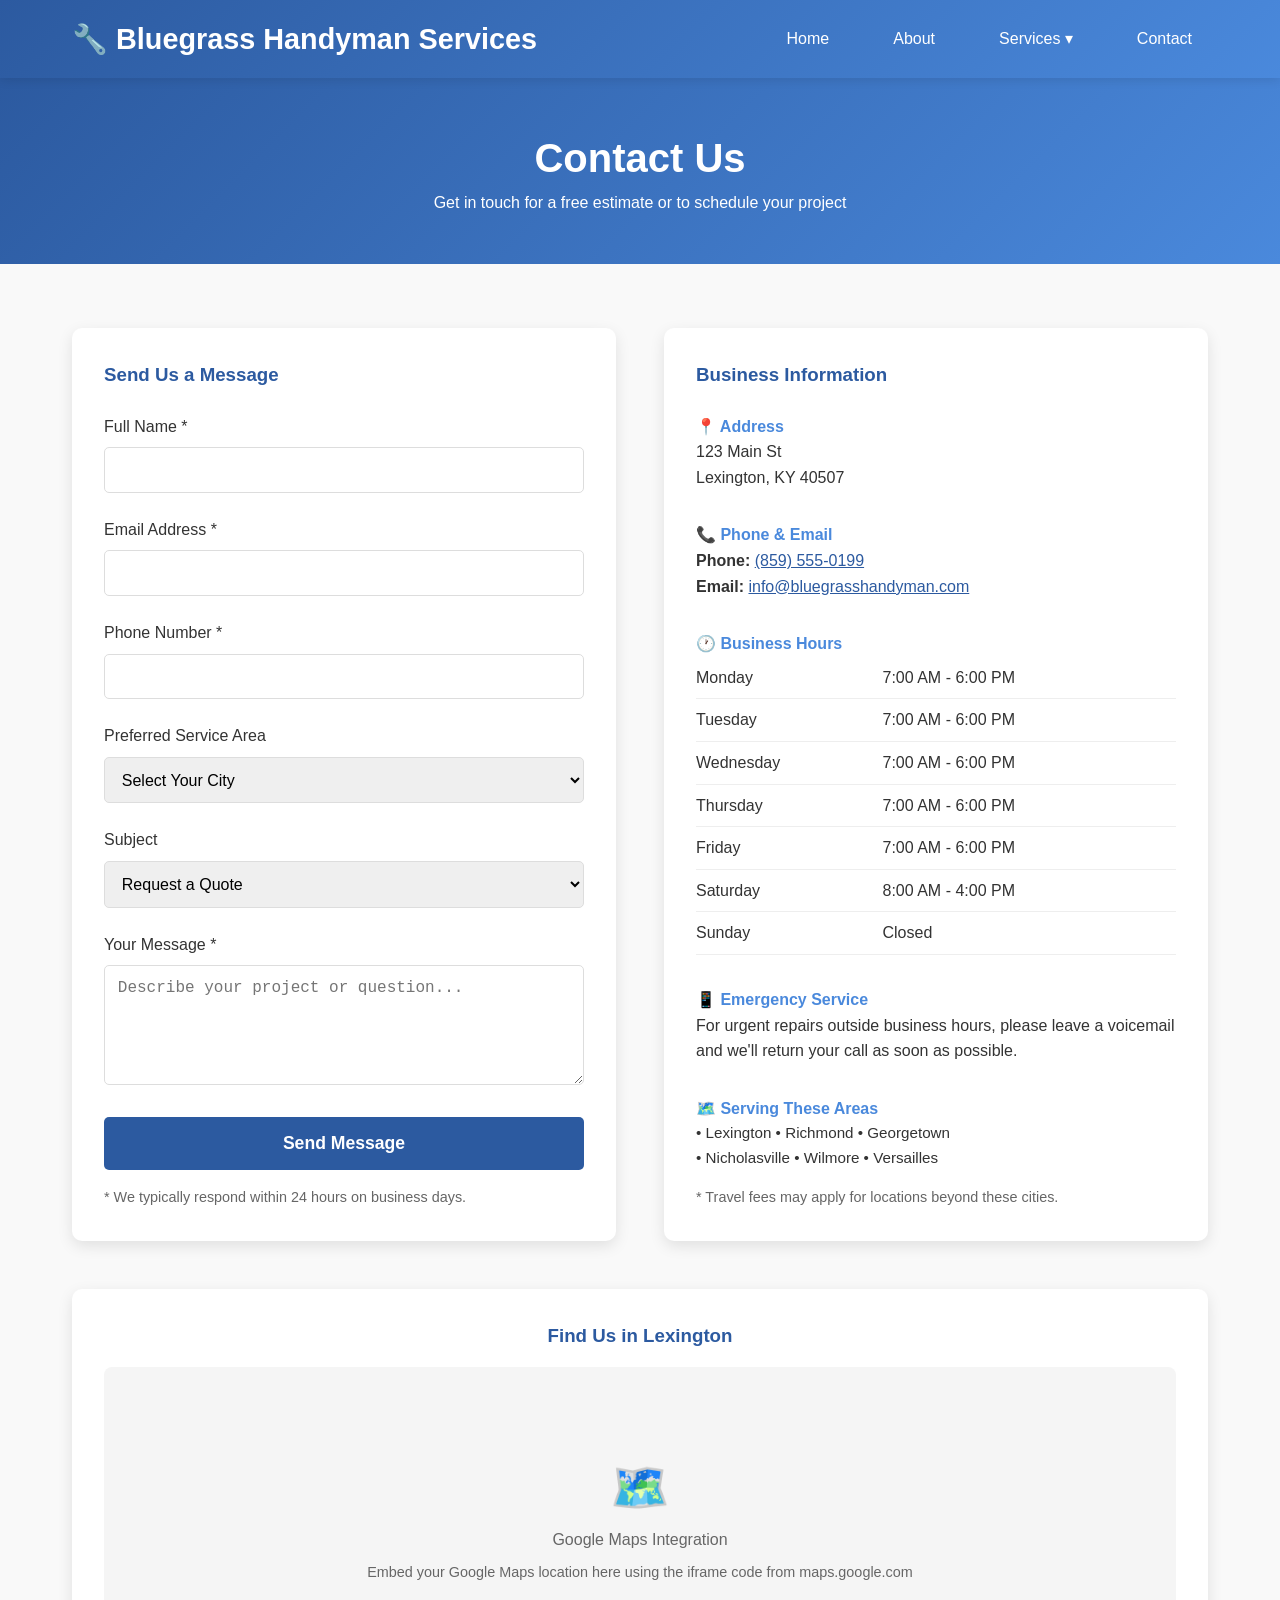
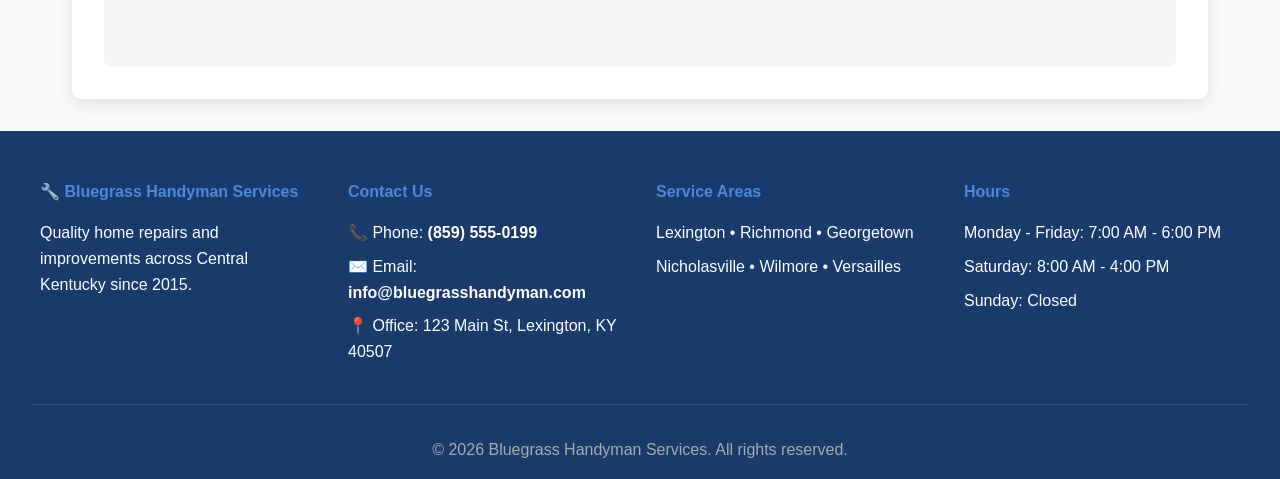
<file: contact.html>
<!DOCTYPE html>
<html lang="en">
<head>
    <meta charset="UTF-8">
    <meta name="viewport" content="width=device-width, initial-scale=1.0">
    <title>Contact Us | Bluegrass Handyman Services</title>
    <link rel="stylesheet" href="styles.css">
</head>
<body>
    <!-- Header -->
    <header>
        <div class="header-container">
            <div class="logo">
                <h1>🔧 Bluegrass Handyman Services</h1>
            </div>
            <nav>
                <ul class="nav-menu">
                    <li><a href="index.html">Home</a></li>
                    <li><a href="about.html">About</a></li>
                    <li class="dropdown">
                        <a href="services.html">Services ▾</a>
                        <div class="dropdown-content">
                            <a href="services.html#drywall">Drywall Repair</a>
                            <a href="services.html#painting">Painting</a>
                            <a href="services.html#flooring">Flooring Installation</a>
                            <a href="services.html#deck">Deck & Fence</a>
                            <a href="services.html#fixtures">Light Fixtures</a>
                            <a href="services.html#plumbing">Minor Plumbing</a>
                            <a href="services.html#assembly">Furniture Assembly</a>
                            <a href="services.html#mounting">TV & Picture Mounting</a>
                            <a href="services.html#trim">Trim & Molding</a>
                            <a href="services.html#door">Door Repair</a>
                            <a href="services.html#cabinet">Cabinet Installation</a>
                            <a href="services.html#gutter">Gutter Cleaning</a>
                            <a href="services.html#pressure">Pressure Washing</a>
                            <a href="services.html#minor">Electrical Minor Work</a>
                        </div>
                    </li>
                    <li><a href="contact.html">Contact</a></li>
                </ul>
            </nav>
        </div>
    </header>

    <!-- Page Header -->
    <section class="page-header">
        <h2>Contact Us</h2>
        <p>Get in touch for a free estimate or to schedule your project</p>
    </section>

    <!-- Contact Content -->
    <section class="content-section">
        <div class="contact-page-grid">
            <!-- Contact Form -->
            <div class="contact-form-section">
                <h3 style="color: #2c5aa0; margin-bottom: 1.5rem;">Send Us a Message</h3>
                <form action="mailto:info@bluegrasshandyman.com" method="post" enctype="text/plain">
                    <div class="form-group">
                        <label for="name">Full Name *</label>
                        <input type="text" id="name" name="name" required>
                    </div>
                    <div class="form-group">
                        <label for="email">Email Address *</label>
                        <input type="email" id="email" name="email" required>
                    </div>
                    <div class="form-group">
                        <label for="phone">Phone Number *</label>
                        <input type="tel" id="phone" name="phone" required>
                    </div>
                    <div class="form-group">
                        <label for="city">Preferred Service Area</label>
                        <select id="city" name="city">
                            <option value="">Select Your City</option>
                            <option value="Lexington">Lexington</option>
                            <option value="Richmond">Richmond</option>
                            <option value="Georgetown">Georgetown</option>
                            <option value="Nicholasville">Nicholasville</option>
                            <option value="Wilmore">Wilmore</option>
                            <option value="Versailles">Versailles</option>
                        </select>
                    </div>
                    <div class="form-group">
                        <label for="subject">Subject</label>
                        <select id="subject" name="subject">
                            <option value="Quote Request">Request a Quote</option>
                            <option value="Schedule Service">Schedule Service</option>
                            <option value="Question">General Question</option>
                            <option value="Emergency">Urgent Repair Needed</option>
                        </select>
                    </div>
                    <div class="form-group">
                        <label for="message">Your Message *</label>
                        <textarea id="message" name="message" placeholder="Describe your project or question..." required></textarea>
                    </div>
                    <button type="submit" class="submit-btn">Send Message</button>
                </form>
                <p style="margin-top: 1rem; font-size: 0.9rem; color: #666;">
                    * We typically respond within 24 hours on business days.
                </p>
            </div>

            <!-- Contact Details -->
            <div class="contact-details">
                <h3 style="color: #2c5aa0; margin-bottom: 1.5rem;">Business Information</h3>
                
                <div style="margin-bottom: 2rem;">
                    <h4 style="color: #4a89dc;">📍 Address</h4>
                    <p>123 Main St<br>Lexington, KY 40507</p>
                </div>

                <div style="margin-bottom: 2rem;">
                    <h4 style="color: #4a89dc;">📞 Phone & Email</h4>
                    <p><strong>Phone:</strong> <a href="tel:8595550199" style="color: #2c5aa0;">(859) 555-0199</a></p>
                    <p><strong>Email:</strong> <a href="mailto:info@bluegrasshandyman.com" style="color: #2c5aa0;">info@bluegrasshandyman.com</a></p>
                </div>

                <div style="margin-bottom: 2rem;">
                    <h4 style="color: #4a89dc;">🕐 Business Hours</h4>
                    <div class="business-hours">
                        <table>
                            <tr><td>Monday</td><td>7:00 AM - 6:00 PM</td></tr>
                            <tr><td>Tuesday</td><td>7:00 AM - 6:00 PM</td></tr>
                            <tr><td>Wednesday</td><td>7:00 AM - 6:00 PM</td></tr>
                            <tr><td>Thursday</td><td>7:00 AM - 6:00 PM</td></tr>
                            <tr><td>Friday</td><td>7:00 AM - 6:00 PM</td></tr>
                            <tr><td>Saturday</td><td>8:00 AM - 4:00 PM</td></tr>
                            <tr><td>Sunday</td><td>Closed</td></tr>
                        </table>
                    </div>
                </div>

                <div style="margin-bottom: 2rem;">
                    <h4 style="color: #4a89dc;">📱 Emergency Service</h4>
                    <p>For urgent repairs outside business hours, please leave a voicemail and we'll return your call as soon as possible.</p>
                </div>

                <div>
                    <h4 style="color: #4a89dc;">🗺️ Serving These Areas</h4>
                    <p style="font-size: 0.95rem;">
                        • Lexington • Richmond • Georgetown<br>
                        • Nicholasville • Wilmore • Versailles
                    </p>
                    <p style="margin-top: 1rem; font-size: 0.9rem; color: #666;">
                        * Travel fees may apply for locations beyond these cities.
                    </p>
                </div>
            </div>
        </div>

        <!-- Map Placeholder -->
        <div style="margin-top: 3rem; background: white; padding: 2rem; border-radius: 10px; box-shadow: 0 5px 15px rgba(0,0,0,0.1);">
            <h3 style="color: #2c5aa0; margin-bottom: 1rem; text-align: center;">Find Us in Lexington</h3>
            <div style="background: #f5f5f5; height: 300px; border-radius: 8px; display: flex; align-items: center; justify-content: center; color: #666;">
                <div style="text-align: center;">
                    <p style="font-size: 3rem;">🗺️</p>
                    <p>Google Maps Integration</p>
                    <p style="font-size: 0.9rem; margin-top: 0.5rem;">Embed your Google Maps location here using the iframe code from maps.google.com</p>
                </div>
            </div>
        </div>
    </section>

    <!-- Footer -->
    <footer>
        <div class="footer-container">
            <div class="footer-section">
                <h4>🔧 Bluegrass Handyman Services</h4>
                <p>Quality home repairs and improvements across Central Kentucky since 2015.</p>
            </div>
            <div class="footer-section">
                <h4>Contact Us</h4>
                <ul class="contact-info">
                    <li>📞 Phone: <strong>(859) 555-0199</strong></li>
                    <li>✉️ Email: <strong>info@bluegrasshandyman.com</strong></li>
                    <li>📍 Office: 123 Main St, Lexington, KY 40507</li>
                </ul>
            </div>
            <div class="footer-section">
                <h4>Service Areas</h4>
                <ul class="contact-info">
                    <li>Lexington • Richmond • Georgetown</li>
                    <li>Nicholasville • Wilmore • Versailles</li>
                </ul>
            </div>
            <div class="footer-section">
                <h4>Hours</h4>
                <ul class="contact-info">
                    <li>Monday - Friday: 7:00 AM - 6:00 PM</li>
                    <li>Saturday: 8:00 AM - 4:00 PM</li>
                    <li>Sunday: Closed</li>
                </ul>
            </div>
        </div>
        <div class="footer-bottom">
            <p>&copy; 2026 Bluegrass Handyman Services. All rights reserved.</p>
        </div>
    </footer>
</body>
</html>
</file>
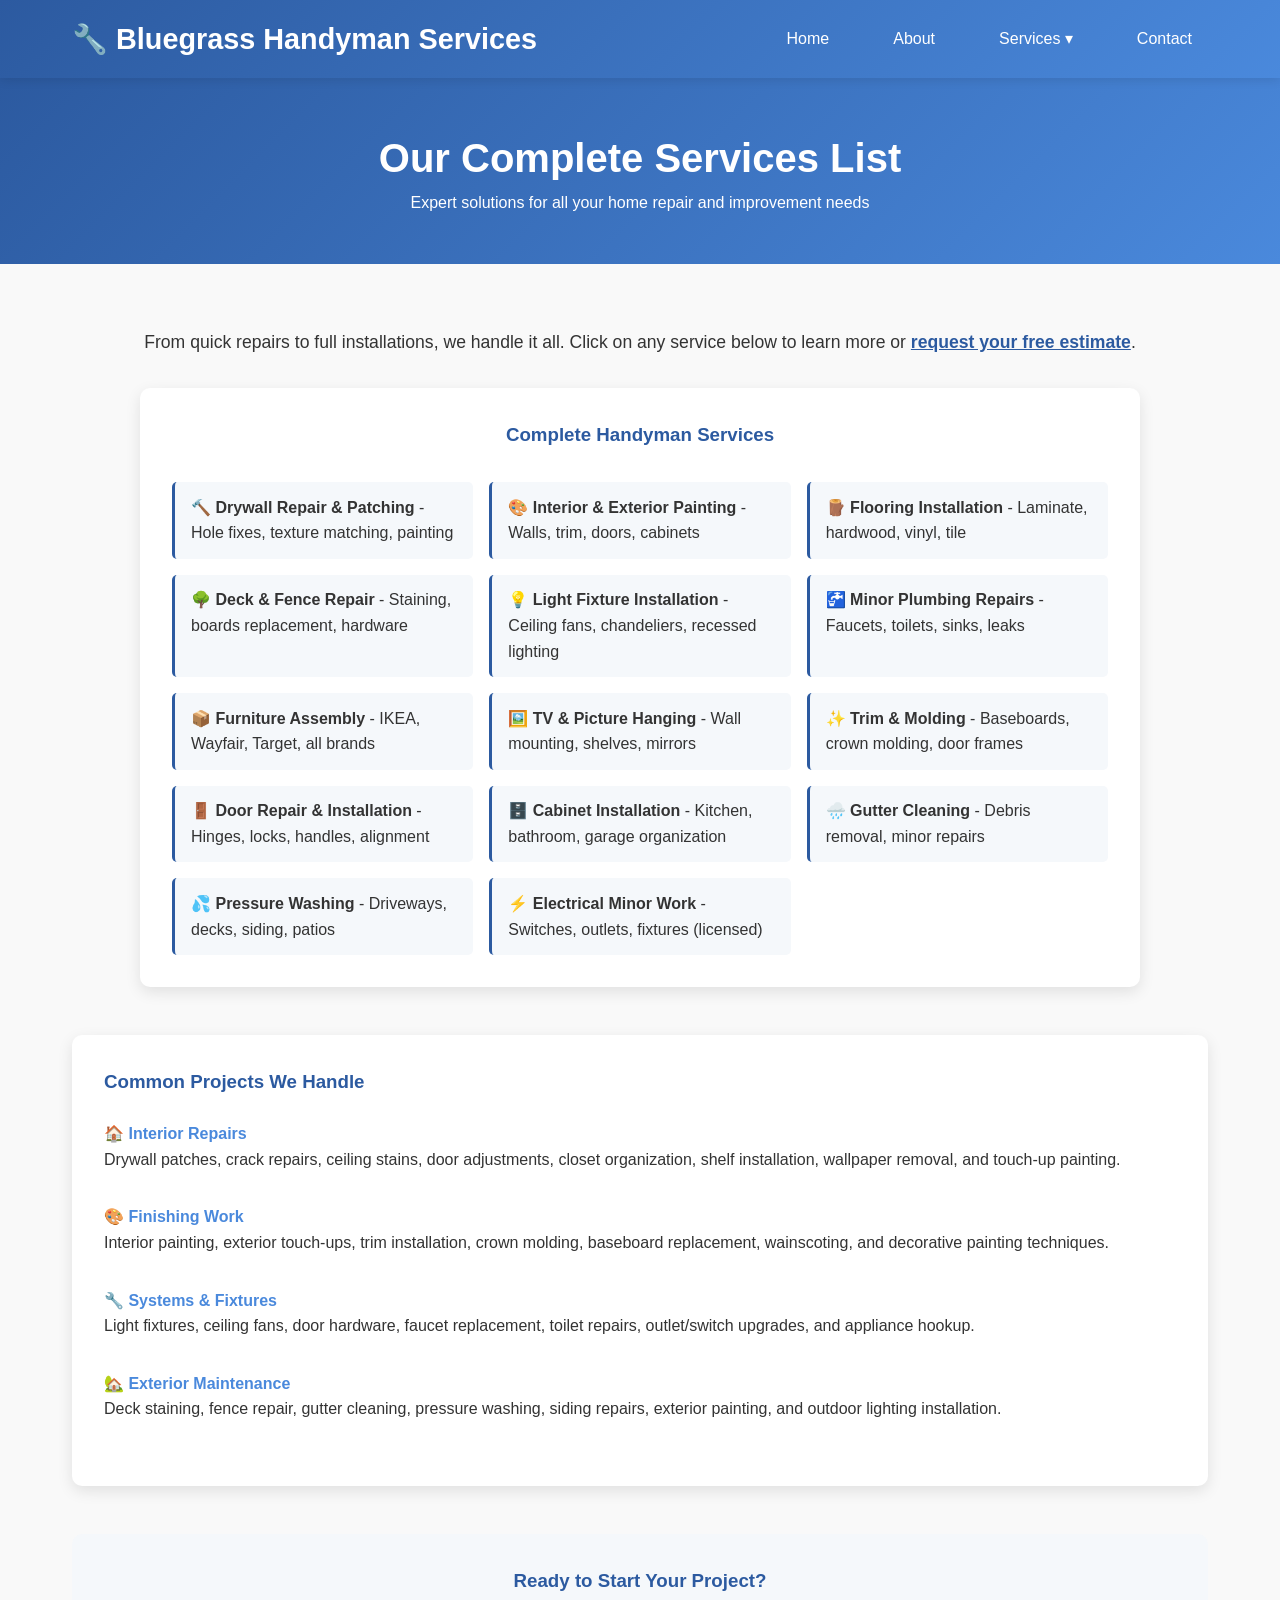
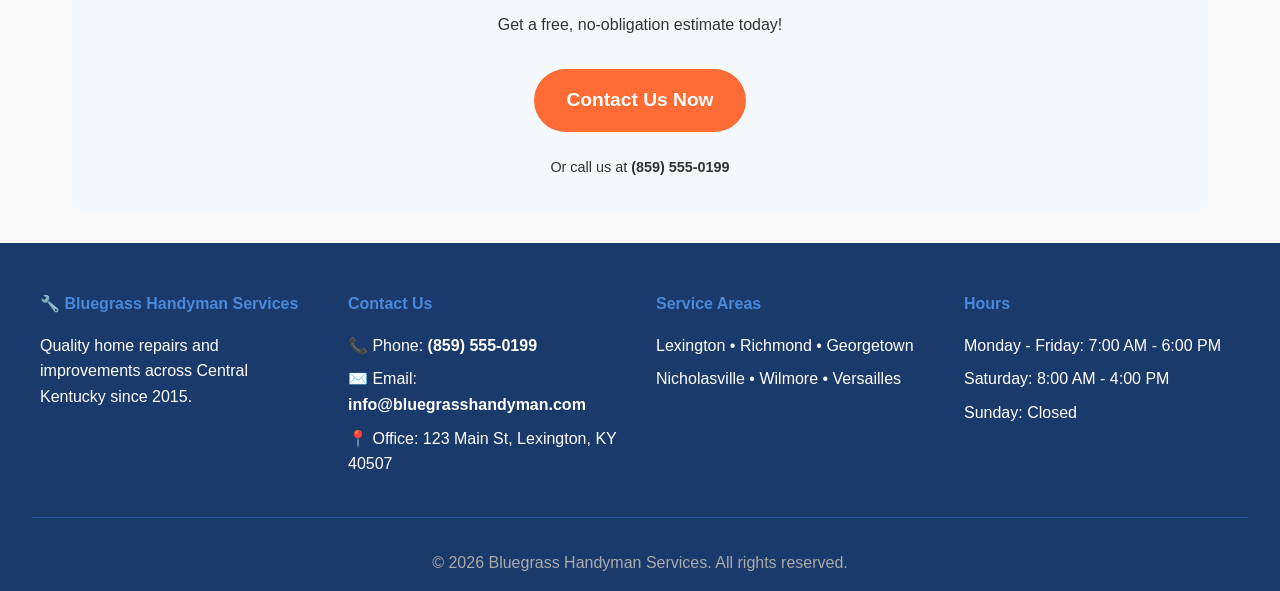
<file: services.html>
<!DOCTYPE html>
<html lang="en">
<head>
    <meta charset="UTF-8">
    <meta name="viewport" content="width=device-width, initial-scale=1.0">
    <title>Our Services | Bluegrass Handyman Services</title>
    <link rel="stylesheet" href="styles.css">
</head>
<body>
    <!-- Header -->
    <header>
        <div class="header-container">
            <div class="logo">
                <h1>🔧 Bluegrass Handyman Services</h1>
            </div>
            <nav>
                <ul class="nav-menu">
                    <li><a href="index.html">Home</a></li>
                    <li><a href="about.html">About</a></li>
                    <li class="dropdown">
                        <a href="services.html">Services ▾</a>
                        <div class="dropdown-content">
                            <a href="services.html#drywall">Drywall Repair</a>
                            <a href="services.html#painting">Painting</a>
                            <a href="services.html#flooring">Flooring Installation</a>
                            <a href="services.html#deck">Deck & Fence</a>
                            <a href="services.html#fixtures">Light Fixtures</a>
                            <a href="services.html#plumbing">Minor Plumbing</a>
                            <a href="services.html#assembly">Furniture Assembly</a>
                            <a href="services.html#mounting">TV & Picture Mounting</a>
                            <a href="services.html#trim">Trim & Molding</a>
                            <a href="services.html#door">Door Repair</a>
                            <a href="services.html#cabinet">Cabinet Installation</a>
                            <a href="services.html#gutter">Gutter Cleaning</a>
                            <a href="services.html#pressure">Pressure Washing</a>
                            <a href="services.html#minor">Electrical Minor Work</a>
                        </div>
                    </li>
                    <li><a href="contact.html">Contact</a></li>
                </ul>
            </nav>
        </div>
    </header>

    <!-- Page Header -->
    <section class="page-header">
        <h2>Our Complete Services List</h2>
        <p>Expert solutions for all your home repair and improvement needs</p>
    </section>

    <!-- Services Content -->
    <section class="content-section">
        <p style="text-align: center; margin-bottom: 2rem; font-size: 1.1rem;">
            From quick repairs to full installations, we handle it all. Click on any service below to learn more or 
            <a href="#free-estimate" style="color: #2c5aa0; font-weight: bold;">request your free estimate</a>.
        </p>

        <div class="services-dropdown-list">
            <h3 style="text-align: center; color: #2c5aa0; margin-bottom: 2rem;">Complete Handyman Services</h3>
            <ul>
                <li id="drywall">🔨 <strong>Drywall Repair & Patching</strong> - Hole fixes, texture matching, painting</li>
                <li id="painting">🎨 <strong>Interior & Exterior Painting</strong> - Walls, trim, doors, cabinets</li>
                <li id="flooring">🪵 <strong>Flooring Installation</strong> - Laminate, hardwood, vinyl, tile</li>
                <li id="deck">🌳 <strong>Deck & Fence Repair</strong> - Staining, boards replacement, hardware</li>
                <li id="fixtures">💡 <strong>Light Fixture Installation</strong> - Ceiling fans, chandeliers, recessed lighting</li>
                <li id="plumbing">🚰 <strong>Minor Plumbing Repairs</strong> - Faucets, toilets, sinks, leaks</li>
                <li id="assembly">📦 <strong>Furniture Assembly</strong> - IKEA, Wayfair, Target, all brands</li>
                <li id="mounting">🖼️ <strong>TV & Picture Hanging</strong> - Wall mounting, shelves, mirrors</li>
                <li id="trim">✨ <strong>Trim & Molding</strong> - Baseboards, crown molding, door frames</li>
                <li id="door">🚪 <strong>Door Repair & Installation</strong> - Hinges, locks, handles, alignment</li>
                <li id="cabinet">🗄️ <strong>Cabinet Installation</strong> - Kitchen, bathroom, garage organization</li>
                <li id="gutter">🌧️ <strong>Gutter Cleaning</strong> - Debris removal, minor repairs</li>
                <li id="pressure">💦 <strong>Pressure Washing</strong> - Driveways, decks, siding, patios</li>
                <li id="minor">⚡ <strong>Electrical Minor Work</strong> - Switches, outlets, fixtures (licensed)</li>
            </ul>
        </div>

        <!-- Detailed Service Descriptions -->
        <div style="background: white; padding: 2rem; border-radius: 10px; box-shadow: 0 5px 15px rgba(0,0,0,0.1); margin-top: 3rem;">
            <h3 style="color: #2c5aa0; margin-bottom: 1.5rem;">Common Projects We Handle</h3>
            
            <div style="margin-bottom: 2rem;">
                <h4 style="color: #4a89dc;">🏠 Interior Repairs</h4>
                <p>Drywall patches, crack repairs, ceiling stains, door adjustments, closet organization, shelf installation, wallpaper removal, and touch-up painting.</p>
            </div>

            <div style="margin-bottom: 2rem;">
                <h4 style="color: #4a89dc;">🎨 Finishing Work</h4>
                <p>Interior painting, exterior touch-ups, trim installation, crown molding, baseboard replacement, wainscoting, and decorative painting techniques.</p>
            </div>

            <div style="margin-bottom: 2rem;">
                <h4 style="color: #4a89dc;">🔧 Systems & Fixtures</h4>
                <p>Light fixtures, ceiling fans, door hardware, faucet replacement, toilet repairs, outlet/switch upgrades, and appliance hookup.</p>
            </div>

            <div style="margin-bottom: 2rem;">
                <h4 style="color: #4a89dc;">🏡 Exterior Maintenance</h4>
                <p>Deck staining, fence repair, gutter cleaning, pressure washing, siding repairs, exterior painting, and outdoor lighting installation.</p>
            </div>
        </div>

        <!-- Call to Action -->
        <div style="text-align: center; margin-top: 3rem; padding: 2rem; background: #f5f8fb; border-radius: 10px;">
            <h3 style="color: #2c5aa0; margin-bottom: 1rem;">Ready to Start Your Project?</h3>
            <p style="margin-bottom: 2rem;">Get a free, no-obligation estimate today!</p>
            <a href="contact.html" class="cta-button">Contact Us Now</a>
            <p style="margin-top: 1.5rem; font-size: 0.9rem;">Or call us at <strong>(859) 555-0199</strong></p>
        </div>
    </section>

    <!-- Footer -->
    <footer>
        <div class="footer-container">
            <div class="footer-section">
                <h4>🔧 Bluegrass Handyman Services</h4>
                <p>Quality home repairs and improvements across Central Kentucky since 2015.</p>
            </div>
            <div class="footer-section">
                <h4>Contact Us</h4>
                <ul class="contact-info">
                    <li>📞 Phone: <strong>(859) 555-0199</strong></li>
                    <li>✉️ Email: <strong>info@bluegrasshandyman.com</strong></li>
                    <li>📍 Office: 123 Main St, Lexington, KY 40507</li>
                </ul>
            </div>
            <div class="footer-section">
                <h4>Service Areas</h4>
                <ul class="contact-info">
                    <li>Lexington • Richmond • Georgetown</li>
                    <li>Nicholasville • Wilmore • Versailles</li>
                </ul>
            </div>
            <div class="footer-section">
                <h4>Hours</h4>
                <ul class="contact-info">
                    <li>Monday - Friday: 7:00 AM - 6:00 PM</li>
                    <li>Saturday: 8:00 AM - 4:00 PM</li>
                    <li>Sunday: Closed</li>
                </ul>
            </div>
        </div>
        <div class="footer-bottom">
            <p>&copy; 2026 Bluegrass Handyman Services. All rights reserved.</p>
        </div>
    </footer>
</body>
</html>
</file>
<file: styles.css>
/* Bluegrass Handyman Services - Main Stylesheet */

* {
    margin: 0;
    padding: 0;
    box-sizing: border-box;
}

body {
    font-family: 'Segoe UI', Tahoma, Geneva, Verdana, sans-serif;
    line-height: 1.6;
    color: #333;
    background-color: #f9f9f9;
}

/* Header & Navigation */
header {
    background: linear-gradient(135deg, #2c5aa0 0%, #4a89dc 100%);
    color: white;
    padding: 1rem 0;
    position: sticky;
    top: 0;
    z-index: 1000;
    box-shadow: 0 2px 10px rgba(0,0,0,0.1);
}

.header-container {
    max-width: 1200px;
    margin: 0 auto;
    display: flex;
    justify-content: space-between;
    align-items: center;
    padding: 0 2rem;
}

.logo h1 {
    font-size: 1.8rem;
    font-weight: bold;
}

.nav-menu {
    list-style: none;
    display: flex;
    gap: 2rem;
}

.nav-menu li {
    position: relative;
}

.nav-menu a {
    color: white;
    text-decoration: none;
    font-weight: 500;
    padding: 0.5rem 1rem;
    transition: background 0.3s;
    border-radius: 5px;
}

.nav-menu a:hover {
    background: rgba(255,255,255,0.2);
}

/* Dropdown Menu */
.dropdown-content {
    display: none;
    position: absolute;
    background: white;
    min-width: 250px;
    box-shadow: 0 8px 16px rgba(0,0,0,0.2);
    z-index: 1;
    border-radius: 5px;
    top: 100%;
    left: 0;
    overflow-y: auto;
    max-height: 400px;
}

.dropdown:hover .dropdown-content {
    display: block;
}

.dropdown-content a {
    color: #333;
    padding: 12px 16px;
    display: block;
    border-bottom: 1px solid #eee;
}

.dropdown-content a:hover {
    background: #f5f5f5;
    color: #2c5aa0;
}

.dropdown-content:last-child a {
    border-bottom: none;
}

/* Hero Section */
.hero {
    background: linear-gradient(rgba(44, 90, 160, 0.8), rgba(74, 137, 220, 0.8)), url('hero-bg.jpg');
    background-size: cover;
    background-position: center;
    color: white;
    text-align: center;
    padding: 5rem 2rem;
    position: relative;
}

.hero h2 {
    font-size: 3rem;
    margin-bottom: 1rem;
}

.hero p {
    font-size: 1.3rem;
    margin-bottom: 2rem;
}

.cta-button {
    display: inline-block;
    background: #ff6b35;
    color: white;
    padding: 1rem 2rem;
    text-decoration: none;
    border-radius: 50px;
    font-size: 1.2rem;
    font-weight: bold;
    transition: transform 0.3s, box-shadow 0.3s;
    border: none;
    cursor: pointer;
}

.cta-button:hover {
    transform: translateY(-3px);
    box-shadow: 0 10px 20px rgba(0,0,0,0.2);
}

/* Service Area Section */
.service-area {
    background: #e8f4fc;
    padding: 3rem 2rem;
    text-align: center;
}

.service-area h3 {
    color: #2c5aa0;
    margin-bottom: 1.5rem;
}

.cities-grid {
    display: grid;
    grid-template-columns: repeat(auto-fit, minmax(200px, 1fr));
    gap: 1rem;
    max-width: 1000px;
    margin: 2rem auto 0;
}

.city-badge {
    background: white;
    padding: 1rem;
    border-radius: 8px;
    box-shadow: 0 2px 5px rgba(0,0,0,0.1);
    font-weight: 500;
}

/* Free Estimate Form */
.free-estimate-section {
    padding: 4rem 2rem;
    background: white;
}

.section-title {
    text-align: center;
    color: #2c5aa0;
    font-size: 2.5rem;
    margin-bottom: 2rem;
}

.form-container {
    max-width: 600px;
    margin: 0 auto;
    background: #f9f9f9;
    padding: 2rem;
    border-radius: 10px;
    box-shadow: 0 5px 15px rgba(0,0,0,0.1);
}

.form-group {
    margin-bottom: 1.5rem;
}

.form-group label {
    display: block;
    margin-bottom: 0.5rem;
    font-weight: 500;
    color: #333;
}

.form-group input,
.form-group select,
.form-group textarea {
    width: 100%;
    padding: 0.8rem;
    border: 1px solid #ddd;
    border-radius: 5px;
    font-size: 1rem;
}

.form-group textarea {
    resize: vertical;
    min-height: 120px;
}

.submit-btn {
    width: 100%;
    padding: 1rem;
    background: #2c5aa0;
    color: white;
    border: none;
    border-radius: 5px;
    font-size: 1.1rem;
    font-weight: bold;
    cursor: pointer;
    transition: background 0.3s;
}

.submit-btn:hover {
    background: #1e4a8c;
}

/* Services Preview */
.services-preview {
    padding: 4rem 2rem;
    background: #f5f5f5;
}

.services-grid {
    display: grid;
    grid-template-columns: repeat(auto-fit, minmax(280px, 1fr));
    gap: 2rem;
    max-width: 1200px;
    margin: 2rem auto 0;
}

.service-card {
    background: white;
    padding: 2rem;
    border-radius: 10px;
    box-shadow: 0 5px 15px rgba(0,0,0,0.1);
    text-align: center;
    transition: transform 0.3s;
}

.service-card:hover {
    transform: translateY(-5px);
}

.service-card h4 {
    color: #2c5aa0;
    margin-bottom: 1rem;
}

/* Google Reviews Section */
.google-reviews {
    padding: 4rem 2rem;
    background: white;
}

.reviews-container {
    max-width: 1000px;
    margin: 0 auto;
}

.review {
    background: #f9f9f9;
    padding: 1.5rem;
    border-radius: 8px;
    margin-bottom: 1.5rem;
    border-left: 4px solid #2c5aa0;
}

.stars {
    color: #ffc107;
    font-size: 1.2rem;
    margin-bottom: 0.5rem;
}

.reviewer-name {
    font-weight: bold;
    color: #333;
    margin-top: 1rem;
}

.reviewer-date {
    color: #666;
    font-size: 0.9rem;
}

/* Images Section */
.image-showcase {
    padding: 4rem 2rem;
    background: white;
}

.image-grid {
    display: grid;
    grid-template-columns: repeat(auto-fit, minmax(300px, 1fr));
    gap: 2rem;
    max-width: 1200px;
    margin: 2rem auto 0;
}

.image-item {
    border-radius: 10px;
    overflow: hidden;
    box-shadow: 0 5px 15px rgba(0,0,0,0.1);
}

.image-item img {
    width: 100%;
    height: 250px;
    object-fit: cover;
    display: block;
}

.image-caption {
    background: #f9f9f9;
    padding: 1rem;
    text-align: center;
    font-style: italic;
    color: #666;
}

/* Footer */
footer {
    background: #1a3a6c;
    color: white;
    padding: 3rem 2rem 1rem;
}

.footer-container {
    max-width: 1200px;
    margin: 0 auto;
    display: grid;
    grid-template-columns: repeat(auto-fit, minmax(250px, 1fr));
    gap: 2rem;
}

.footer-section h4 {
    color: #4a89dc;
    margin-bottom: 1rem;
}

.contact-info {
    list-style: none;
}

.contact-info li {
    margin-bottom: 0.5rem;
}

.contact-info i {
    margin-right: 0.5rem;
}

.footer-bottom {
    text-align: center;
    padding-top: 2rem;
    border-top: 1px solid #2c5aa0;
    margin-top: 2rem;
    color: #aaa;
}

/* Page-Specific Styles */
.page-header {
    background: linear-gradient(135deg, #2c5aa0 0%, #4a89dc 100%);
    color: white;
    text-align: center;
    padding: 3rem 2rem;
    margin-bottom: 2rem;
}

.page-header h2 {
    font-size: 2.5rem;
}

.content-section {
    max-width: 1200px;
    margin: 0 auto;
    padding: 2rem;
}

.about-content {
    display: grid;
    grid-template-columns: 1fr 1fr;
    gap: 3rem;
    align-items: center;
    margin-bottom: 3rem;
}

.about-image img {
    width: 100%;
    border-radius: 10px;
    box-shadow: 0 5px 15px rgba(0,0,0,0.2);
}

.about-text h3 {
    color: #2c5aa0;
    margin-bottom: 1rem;
}

.services-dropdown-list {
    max-width: 1000px;
    margin: 2rem auto;
    background: white;
    padding: 2rem;
    border-radius: 10px;
    box-shadow: 0 5px 15px rgba(0,0,0,0.1);
}

.services-dropdown-list ul {
    list-style: none;
    display: grid;
    grid-template-columns: repeat(auto-fit, minmax(280px, 1fr));
    gap: 1rem;
}

.services-dropdown-list li {
    padding: 0.8rem 1rem;
    background: #f5f8fb;
    border-radius: 5px;
    border-left: 3px solid #2c5aa0;
}

.contact-page-grid {
    display: grid;
    grid-template-columns: 1fr 1fr;
    gap: 3rem;
}

.contact-form-section {
    background: white;
    padding: 2rem;
    border-radius: 10px;
    box-shadow: 0 5px 15px rgba(0,0,0,0.1);
}

.contact-details {
    background: white;
    padding: 2rem;
    border-radius: 10px;
    box-shadow: 0 5px 15px rgba(0,0,0,0.1);
}

.business-hours table {
    width: 100%;
    border-collapse: collapse;
}

.business-hours td {
    padding: 0.5rem 0;
    border-bottom: 1px solid #eee;
}

/* Responsive Design */
@media (max-width: 768px) {
    .header-container {
        flex-direction: column;
        gap: 1rem;
    }
    
    .nav-menu {
        flex-wrap: wrap;
        justify-content: center;
    }
    
    .about-content {
        grid-template-columns: 1fr;
    }
    
    .contact-page-grid {
        grid-template-columns: 1fr;
    }
    
    .hero h2 {
        font-size: 2rem;
    }
    
    .page-header h2 {
        font-size: 2rem;
    }
}
</file>
